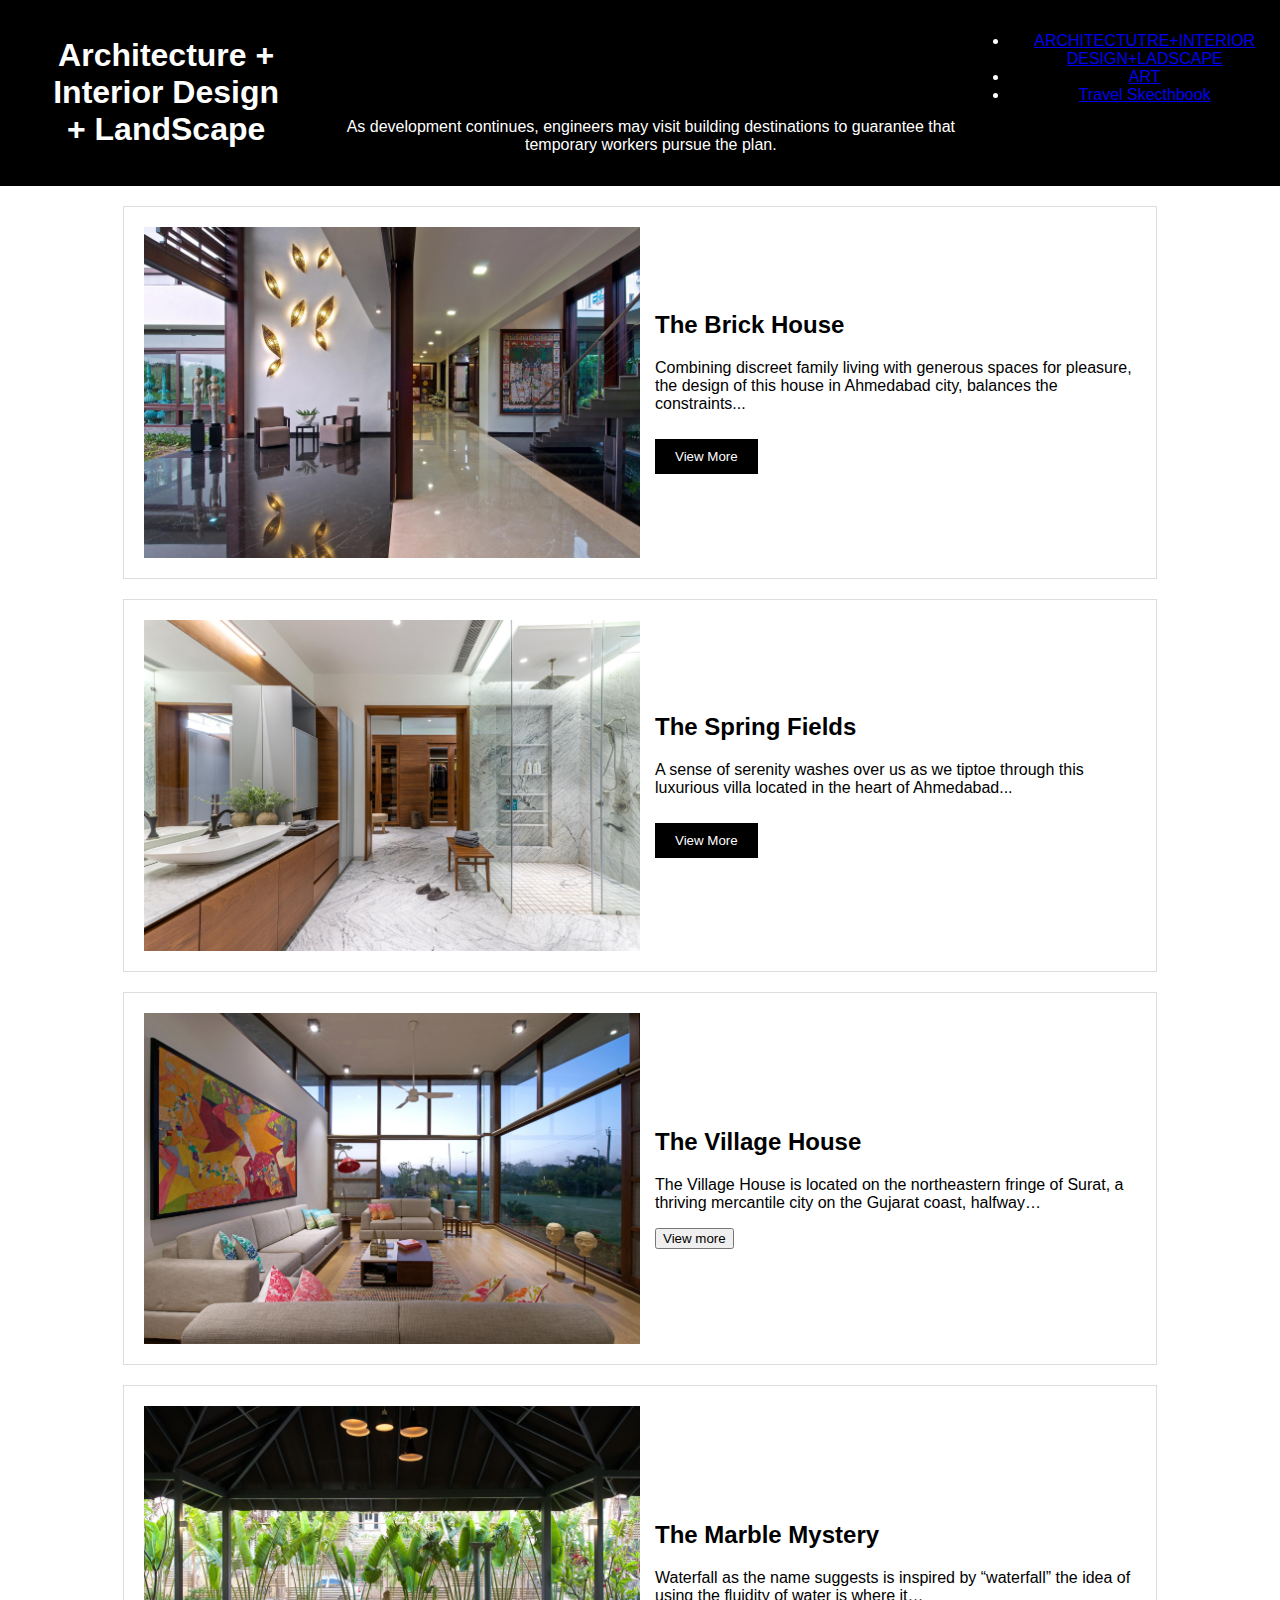
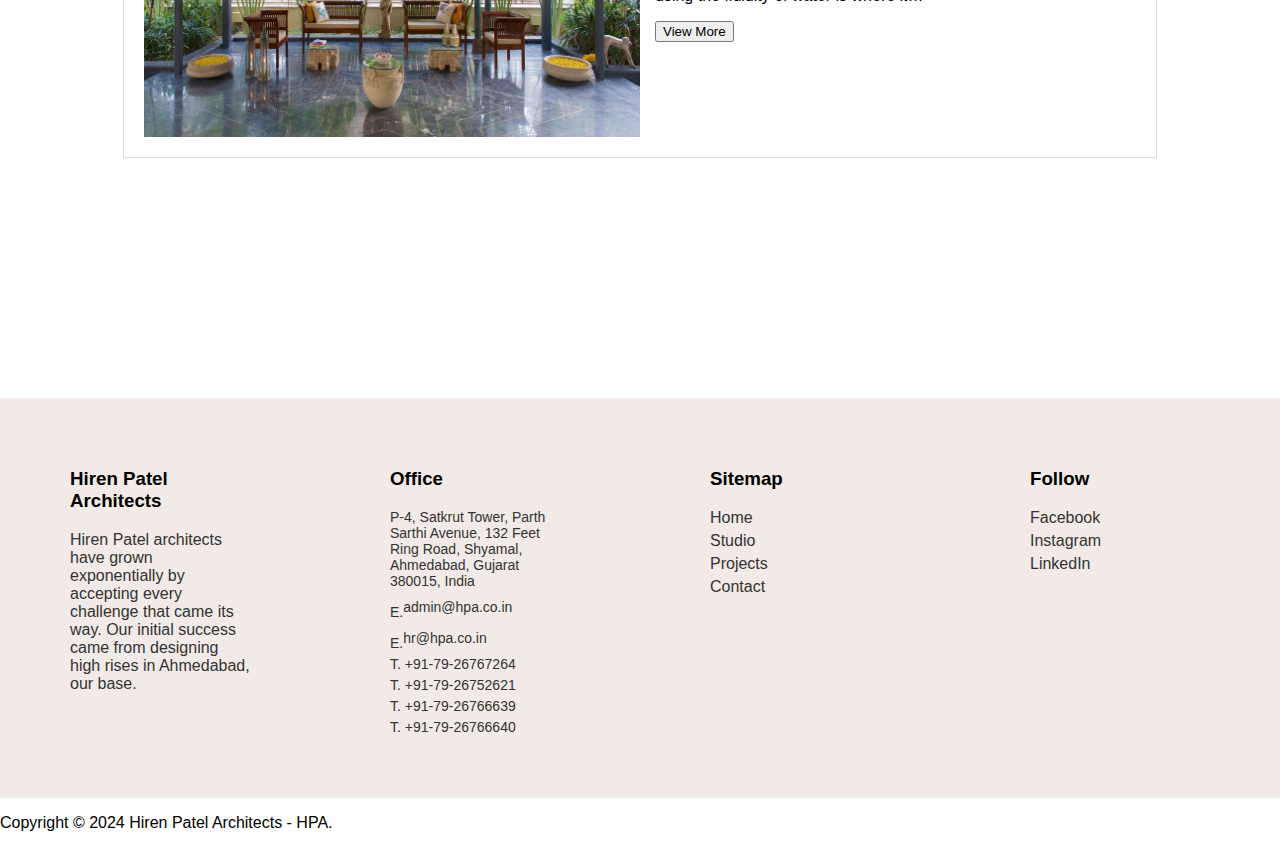
<file: projects.html>
<!DOCTYPE html>
<html lang="en">
<head>
    <meta charset="UTF-8">
    <meta name="viewport" content="width=device-width, initial-scale=1.0">
    <title>Architectural Projects</title>
    <link rel="stylesheet" href="projects.css">
</head>
<body>
    <header>
        <h1>Architecture + Interior Design <br>+ LandScape</h1>
        <p>As development continues, engineers may visit building destinations to guarantee that temporary workers pursue the plan.</p>

        <div class="nav-links">
            <ul class="flex">
                <li><a href="#" class="hover-link">ARCHITECTUTRE+INTERIOR DESIGN+LADSCAPE</a></li>
                <li><a href="#" class="hover-link">ART</a></li>
                <li><a href="#" class="hover-link">Travel Skecthbook </a></li>
               
            </ul>
        </div>
    </header>

    <main>
        <section class="projects">
            <div class="project">
                <img src="/Images/asset 4.jpeg" alt="The Brick House">
                <div class="project-info">
                    <h2>The Brick House</h2>
                    <p>Combining discreet family living with generous spaces for pleasure, the design of this house in Ahmedabad city, balances the constraints...</p>
                    <button>View More</button>
                </div>
            </div>
            <div class="project">
                <img src="/Images/asset 6.jpeg" alt="The Spring Fields">
                <div class="project-info">
                    <h2>The Spring Fields</h2>
                    <p>A sense of serenity washes over us as we tiptoe through this luxurious villa located in the heart of Ahmedabad...</p>
                    <button>View More</button>
                </div>
            </div>

            <div class="project">
                <img src="/Images/asset 3.jpeg" alt="">

                <div class="project-details">
                    <h2>The Village House</h2>
                    <p>The Village House is located on the northeastern fringe of Surat, a thriving mercantile city on the Gujarat coast, halfway…</p>
                    <button>View more</button>
                </div>
            </div>

            <div class="project">
                <img src="/Images/asset 5.jpeg" alt="">
                
            <div class="project-details">
                <h2>The Marble Mystery</h2>
                <p>Waterfall as the name suggests is inspired by “waterfall” the idea of using the fluidity of water is where it…</p>
                <button>View More</button>
            </div>

            </div>
            
        </section>

        <!-- Add more project sections as needed -->

    </main>

    <footer class="footer">
        <div class="about">
            <h3>Hiren Patel Architects</h3>
            <p>Hiren Patel architects have grown exponentially by accepting every challenge that came its way. Our initial success came from designing high rises in Ahmedabad, our base.</p>
        </div>
        <div class="contact">
            <h3>Office</h3>
            <p>P-4, Satkrut Tower, Parth Sarthi Avenue, 132 Feet Ring Road, Shyamal, Ahmedabad, Gujarat 380015, India</p>
            <p>E. <a href="mailto:admin@hpa.co.in">admin@hpa.co.in</a></p>
            <p>E. <a href="mailto:hr@hpa.co.in">hr@hpa.co.in</a></p>
            <p>T. +91-79-26767264</p>
            <p>T. +91-79-26752621</p>
            <p>T. +91-79-26766639</p>
            <p>T. +91-79-26766640</p>
        </div>
        <div class="sitemap">
            <h3>Sitemap</h3>
            <a href="#">Home</a>
            <a href="#">Studio</a>
            <a href="#">Projects</a>
            <a href="#">Contact</a>
        </div>
        <div class="social">
            <h3>Follow</h3>
            <a href="#">Facebook</a>
            <a href="#">Instagram</a>
            <a href="#">LinkedIn</a>
        </div>
    </footer>
    <div class="copyright">
        <p>Copyright © 2024 Hiren Patel Architects - HPA.</p>
    </div>
</body>
</html>
</file>
<file: projects.css>
body {
    font-family: Arial, sans-serif;
    margin: 0;
    padding: 0;
}

header {
    display: flex;
    justify-content: space-between;
    background-color: #000000;
    color: #fff;
    padding: 1em 0;
    text-align: center;
}

header h1 {
    font-size: 2em;
    font-family:Inter, sans-serif ;
}

h1,p{
    display:flex;
    align-items: flex-end;
}


.logo {
    font-size: 24px;
    font-weight: bold;
}

nav ul {
    list-style-type: none;
    margin: 0;
    padding: 0;
    display: flex;
}

nav li {
    margin-left: 20px;
}

nav a {
    text-decoration: none;
    color: #000;
    font-weight: bold;
}

.projects {
    display: flex;
    flex-direction: column;
    align-items: center;
    padding: 20px;
}

.project {
    display: flex;
    align-items: center;
    margin-bottom: 20px;
    border: 1px solid #ddd;
    padding: 20px;
    width: 80%;
    background-color: #fff;
}

.project img {
    width: 50%; /* Adjust the width of the image container */
    display: flex;
    align-items: center;
    justify-content: flex-end; /* Align images to the right */
    padding-right: 15px; /* Add padding to the right side */
}

.project-info {
    max-width: 600px;
}

.project-info h2 {
    margin-top: 0;
}

.project-info button {
    margin-top: 10px;
    padding: 10px 20px;
    background-color: #000;
    color: #fff;
    border: none;
    cursor: pointer;
}

.project-info button:hover {
    background-color: #333;
}


/* footer */


.footer {
    height: 400px;
    margin-top: 200px;
    background-color: #f1eae6;
    /* padding: 20px; */
    display: flex;
    justify-content: space-around;
    align-items: flex-start;
    /* margin:0 15px; */
}

.footer div {
    /* margin-top: 200px; */
    flex: 1;
    margin: 70px;
}
.footer h3 {
    margin-top: 0;
}
.footer p, .footer a {
    margin: 5px 0;
    color: #333;
    text-decoration: none;
}
.footer a:hover {
    text-decoration: underline;
}
.footer .contact p, .footer .contact a {
    font-size: 14px;
}
.footer .sitemap a {
    display: block;
}
.footer .social a {
    display: block;
}
.footer .copyright {
    text-align: center;
    padding-top: 20px;
    border-top: 1px solid #ddd;
}
</file>
